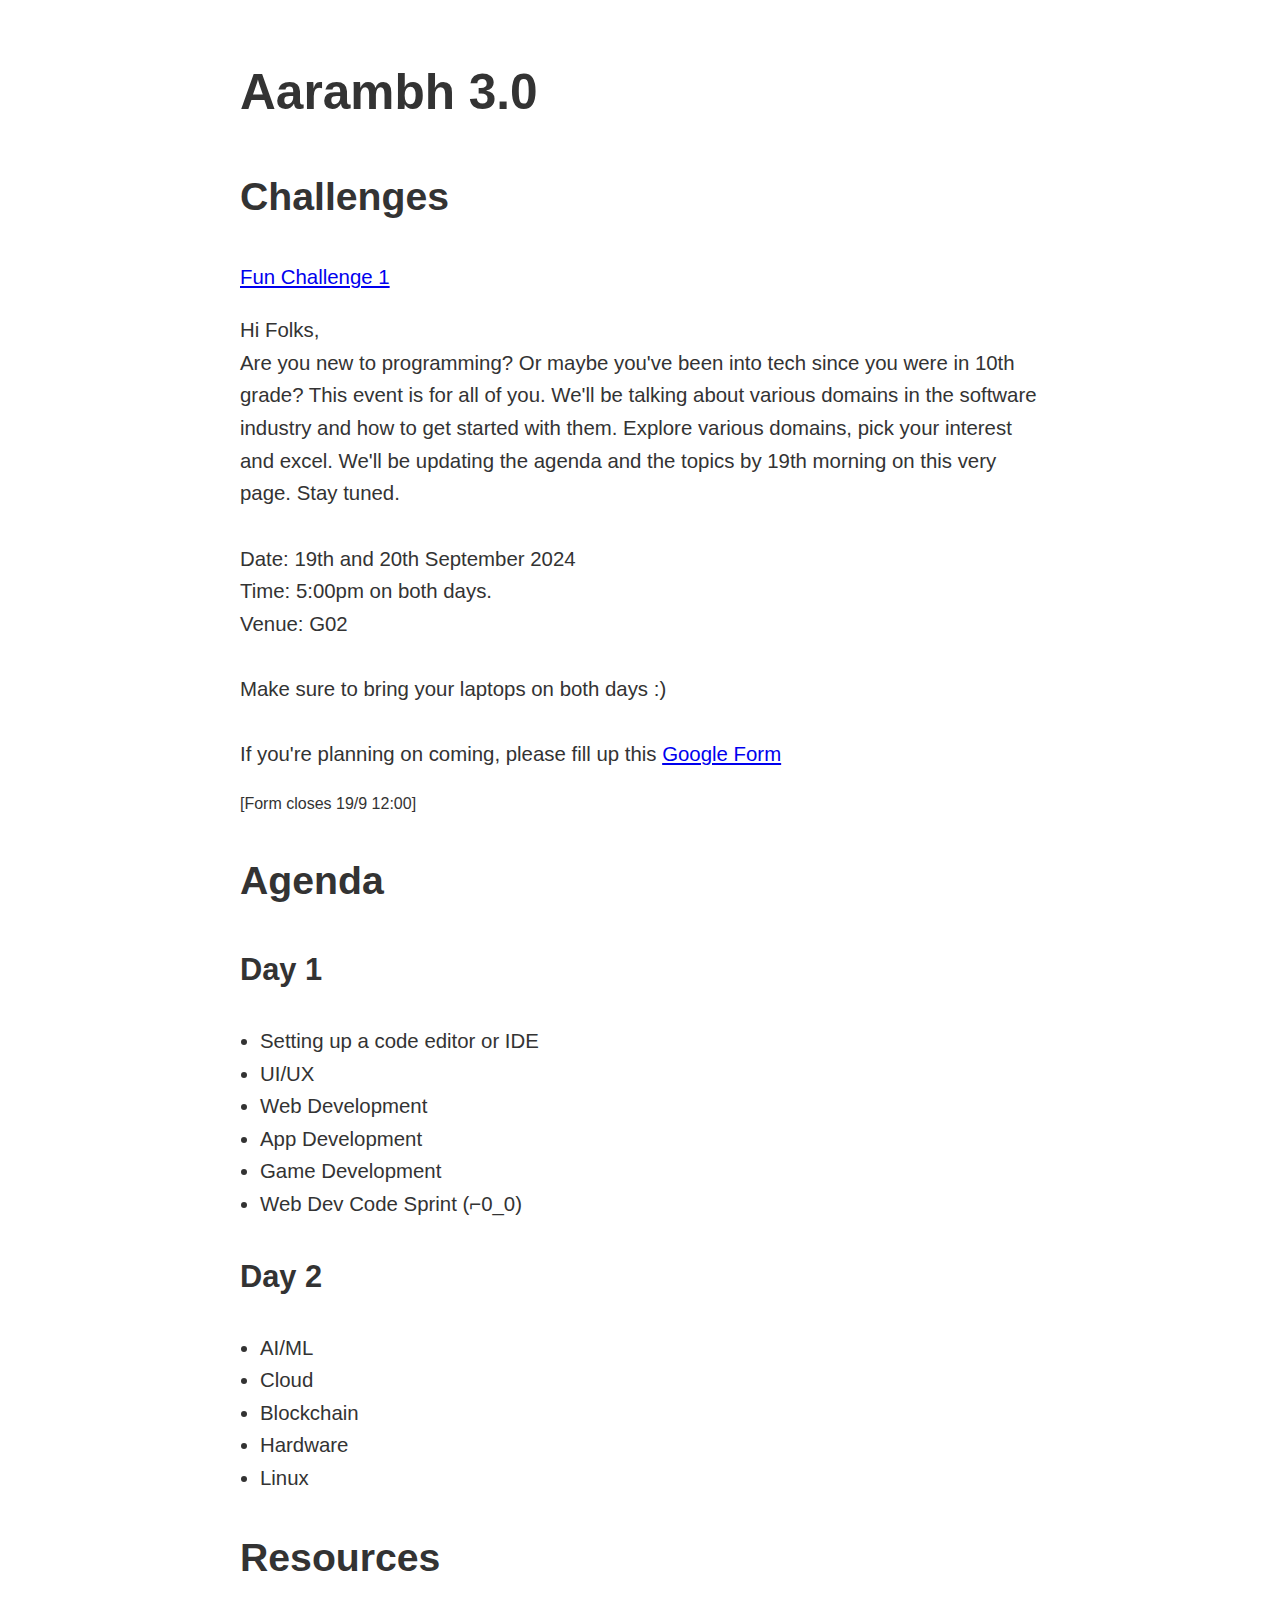
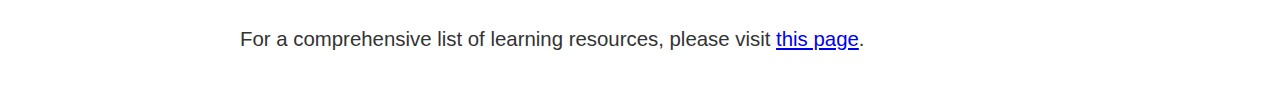
<file: index.html>
<!DOCTYPE html>
<html lang="en">
<head>
    <meta charset="UTF-8">
    <meta name="viewport" content="width=device-width, initial-scale=1.0">
    <title>Freescape IIITK</title>
    <style>
        body {
            font-family: Arial, sans-serif;
            line-height: 1.6;
            color: #333;
            max-width: 800px;
            margin: 0 auto;
            padding: 20px;
        }
        h1 {
            font-size: calc(24px + 2vw);
        }
        p {
            font-size: calc(14px + 0.5vw);
        }
        h2 {
            font-size: calc(20px + 1.5vw);
        }
        h3 {
            font-size: calc(18px + 1vw);
        }
        ul {
            font-size: calc(14px + 0.5vw);
            padding-left: 20px;
        }
    </style>
</head>
<body>
    <h1>Aarambh 3.0</h1>

    <h2>Challenges</h2>
    <p><a href="challenges/index.html">Fun Challenge 1</a></p>

    <p>Hi Folks,<br>
      Are you new to programming? Or maybe you've been into tech since you were in 10th grade? This event is for all of you. We'll be talking about various domains in the software industry and how to get started with them. Explore various domains, pick your interest and excel. We'll be updating the agenda and the topics by 19th morning on this very page. Stay tuned.<br><br>
    Date: 19th and 20th September 2024<br>
    Time: 5:00pm on both days.<br>
      Venue: G02<br><br>
      Make sure to bring your laptops on both days :)<br><br>


      If you're planning on coming, please fill up this <a href="https://forms.gle/DMdP8fCvf85obTF98">Google Form<a/></p> [Form closes 19/9 12:00]

    <h2>Agenda</h2>
    <h3>Day 1</h3>
    <ul>
        <li>Setting up a code editor or IDE</li>
        <li>UI/UX</li>
        <li>Web Development</li>
        <li>App Development</li>
        <li>Game Development</li>
        <li>Web Dev Code Sprint (⌐0_0)</li>
    </ul>
    <h3>Day 2</h3>
    <ul>
        <li>AI/ML</li>
        <li>Cloud</li>
        <li>Blockchain</li>
        <li>Hardware</li>
        <li>Linux</li>
    </ul>

    <h2>Resources</h2>
    <p>For a comprehensive list of learning resources, please visit <a href="resources.html">this page</a>.</p>
</body>
</html>
</file>
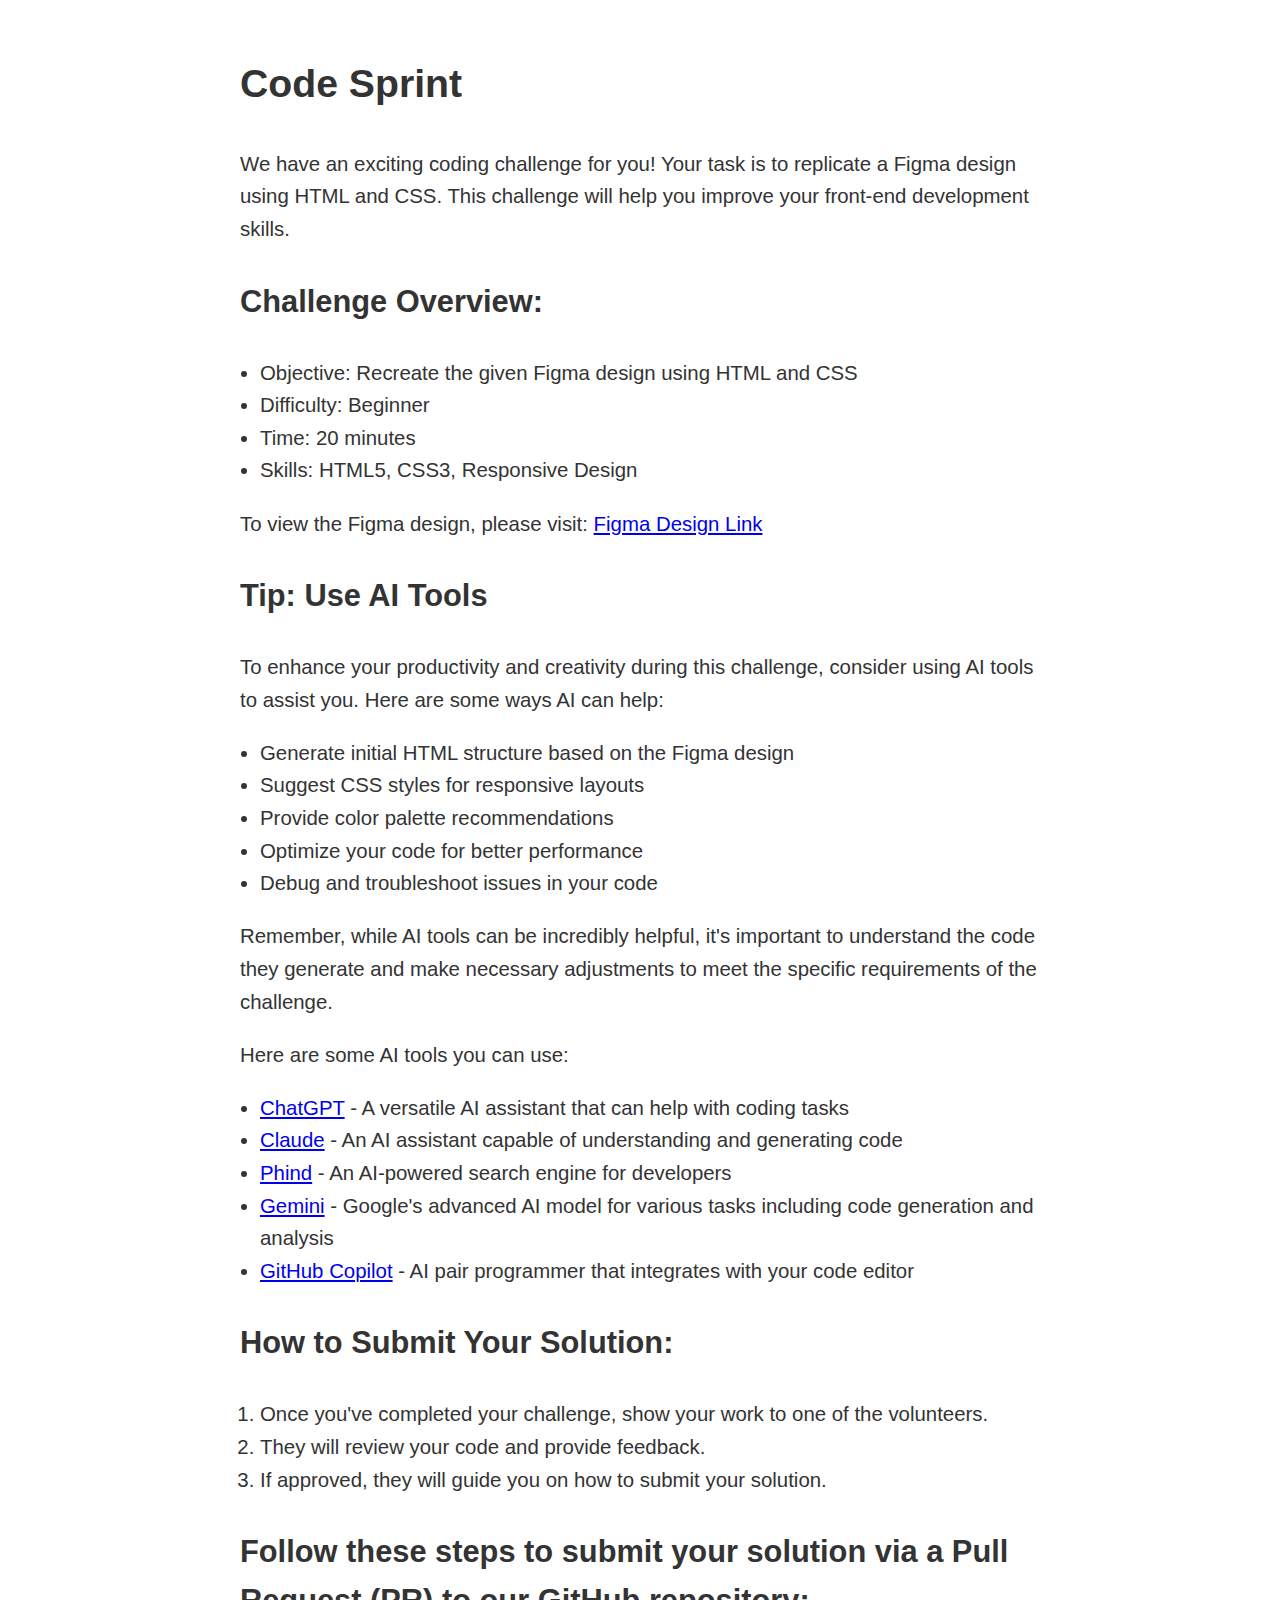
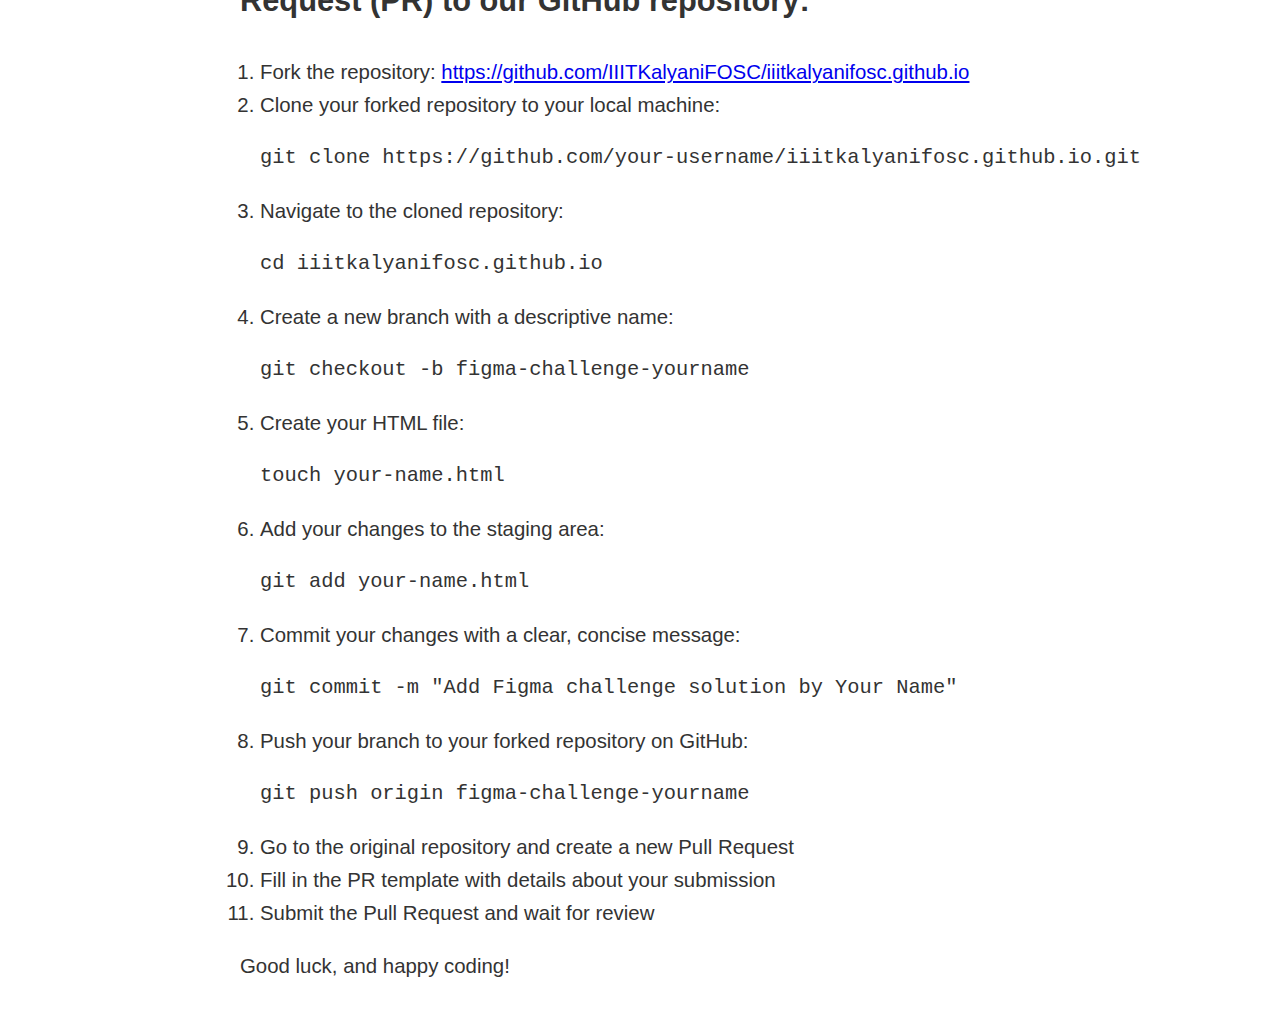
<file: challenges/index.html>
<!DOCTYPE html>
<html lang="en">
<head>
    <meta charset="UTF-8">
    <meta name="viewport" content="width=device-width, initial-scale=1.0">
    <title>Freescape IIITK</title>
    <style>
        body {
            font-family: Arial, sans-serif;
            line-height: 1.6;
            color: #333;
            max-width: 800px;
            margin: 0 auto;
            padding: 20px;
        }
        h1 {
            font-size: calc(24px + 2vw);
        }
        p {
            font-size: calc(14px + 0.5vw);
        }
        h2 {
            font-size: calc(20px + 1.5vw);
        }
        h3 {
            font-size: calc(18px + 1vw);
        }
        ul, ol {
            font-size: calc(14px + 0.5vw);
            padding-left: 20px;
        }
    </style>
</head>
<body>
    <h2>Code Sprint</h2>
    <p>We have an exciting coding challenge for you! Your task is to replicate a Figma design using HTML and CSS. This challenge will help you improve your front-end development skills.</p>

    <h3>Challenge Overview:</h3>
    <ul>
        <li>Objective: Recreate the given Figma design using HTML and CSS</li>
        <li>Difficulty: Beginner</li>
        <li>Time: 20 minutes</li>
        <li>Skills: HTML5, CSS3, Responsive Design</li>
    </ul>

    <p>To view the Figma design, please visit: <a href="https://www.figma.com/design/BiQDG4YismTaz0TkxrsBMI/FreeScape?node-id=0-1&node-type=canvas&t=AwLyVltx1vTQdAIQ-0">Figma Design Link</a></p>

    <h3>Tip: Use AI Tools</h3>
    <p>To enhance your productivity and creativity during this challenge, consider using AI tools to assist you. Here are some ways AI can help:</p>
    <ul>
        <li>Generate initial HTML structure based on the Figma design</li>
        <li>Suggest CSS styles for responsive layouts</li>
        <li>Provide color palette recommendations</li>
        <li>Optimize your code for better performance</li>
        <li>Debug and troubleshoot issues in your code</li>
    </ul>
    <p>Remember, while AI tools can be incredibly helpful, it's important to understand the code they generate and make necessary adjustments to meet the specific requirements of the challenge.</p>
    <p>Here are some AI tools you can use:</p>
    <ul>
        <li><a href="https://chat.openai.com/">ChatGPT</a> - A versatile AI assistant that can help with coding tasks</li>
        <li><a href="https://www.claude.ai/">Claude</a> - An AI assistant capable of understanding and generating code</li>
        <li><a href="https://www.perplexity.ai/">Phind</a> - An AI-powered search engine for developers</li>
        <li><a href="https://gemini.google.com/">Gemini</a> - Google's advanced AI model for various tasks including code generation and analysis</li>
        <li><a href="https://github.com/features/copilot">GitHub Copilot</a> - AI pair programmer that integrates with your code editor</li>
    </ul>

    <h3>How to Submit Your Solution:</h3>

    <ol>
        <li>Once you've completed your challenge, show your work to one of the volunteers.</li>
        <li>They will review your code and provide feedback.</li>
        <li>If approved, they will guide you on how to submit your solution.</li>
    </ol>

    <h3>Follow these steps to submit your solution via a Pull Request (PR) to our GitHub repository:</h3>

    <ol>
        <li>Fork the repository: <a href="https://github.com/IIITKalyaniFOSC/iiitkalyanifosc.github.io">https://github.com/IIITKalyaniFOSC/iiitkalyanifosc.github.io</a></li>
        <li>Clone your forked repository to your local machine:
            <pre><code>git clone https://github.com/your-username/iiitkalyanifosc.github.io.git</code></pre>
        </li>
        <li>Navigate to the cloned repository:
            <pre><code>cd iiitkalyanifosc.github.io</code></pre>
        </li>
        <li>Create a new branch with a descriptive name:
            <pre><code>git checkout -b figma-challenge-yourname</code></pre>
        </li>
        <li>Create your HTML file:
            <pre><code>touch your-name.html</code></pre>
        </li>
        <li>Add your changes to the staging area:
            <pre><code>git add your-name.html</code></pre>
        </li>
        <li>Commit your changes with a clear, concise message:
            <pre><code>git commit -m "Add Figma challenge solution by Your Name"</code></pre>
        </li>
        <li>Push your branch to your forked repository on GitHub:
            <pre><code>git push origin figma-challenge-yourname</code></pre>
        </li>
        <li>Go to the original repository and create a new Pull Request</li>
        <li>Fill in the PR template with details about your submission</li>
        <li>Submit the Pull Request and wait for review</li>
    </ol>

    <p>Good luck, and happy coding!</p>
</body>
</html>
</file>
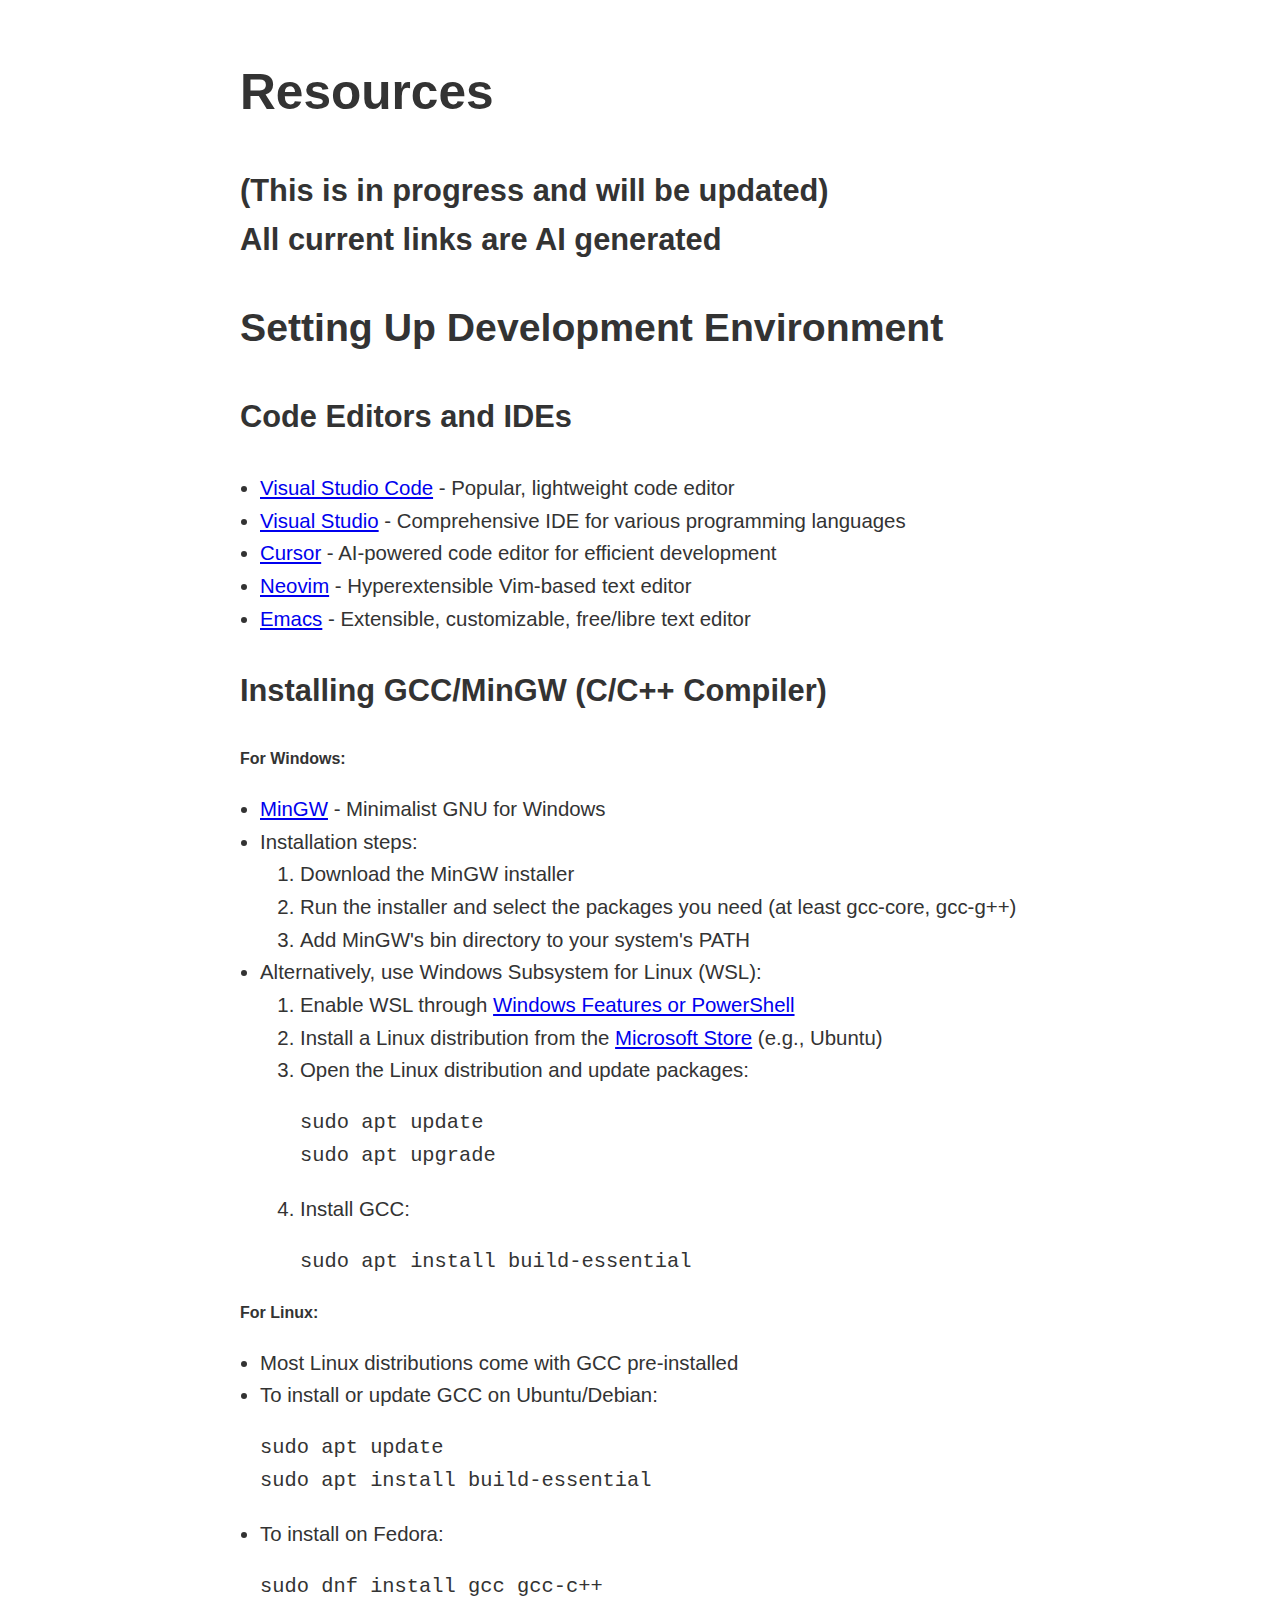
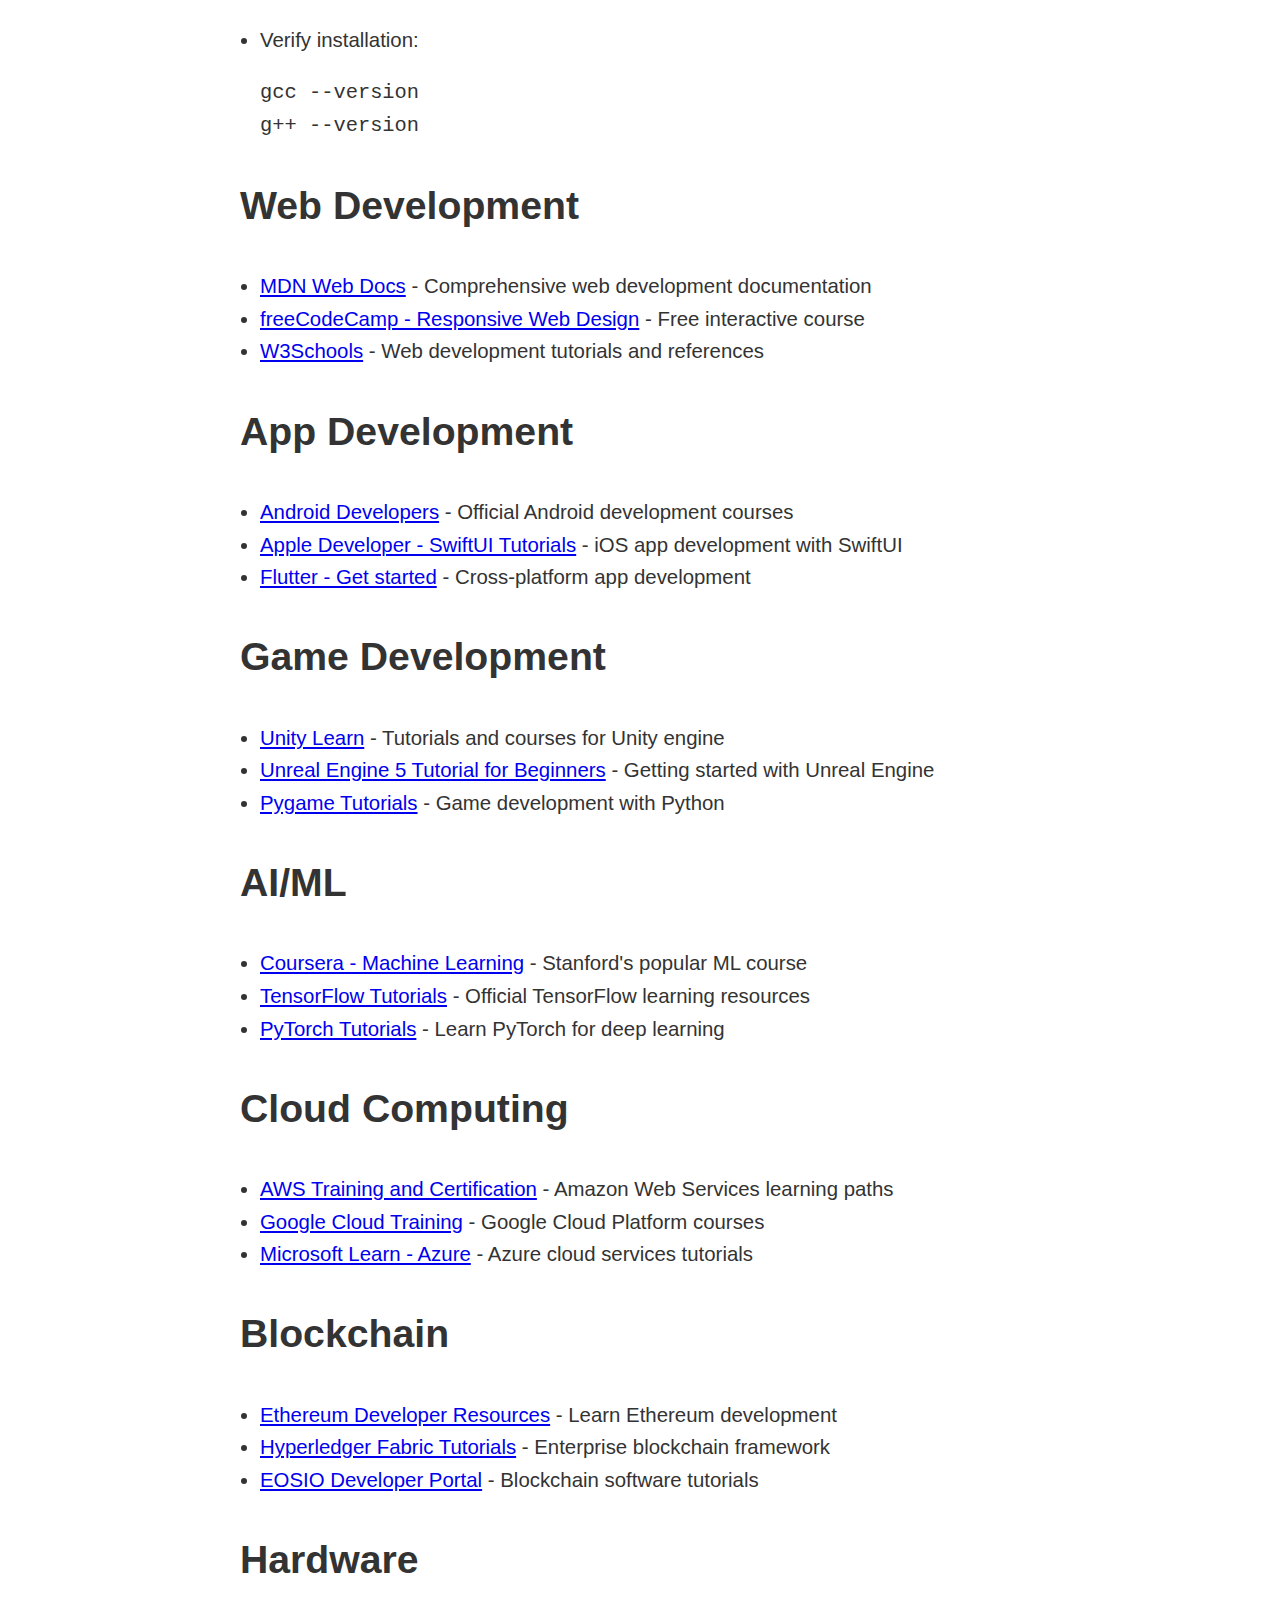
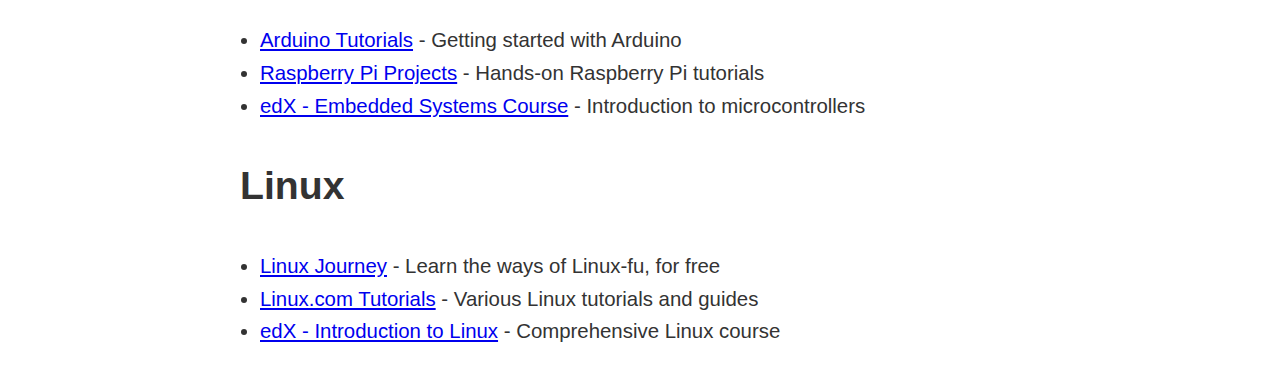
<file: resources.html>
<!DOCTYPE html>
<html lang="en">
<head>
    <meta charset="UTF-8">
    <meta name="viewport" content="width=device-width, initial-scale=1.0">
    <title>Freescape IIITK</title>
    <style>
        body {
            font-family: Arial, sans-serif;
            line-height: 1.6;
            color: #333;
            max-width: 800px;
            margin: 0 auto;
            padding: 20px;
        }
        h1 {
            font-size: calc(24px + 2vw);
        }
        p {
            font-size: calc(14px + 0.5vw);
        }
        h2 {
            font-size: calc(20px + 1.5vw);
        }
        h3 {
            font-size: calc(18px + 1vw);
        }
        ul {
            font-size: calc(14px + 0.5vw);
            padding-left: 20px;
        }
    </style>
</head>
<body>
    <h1>Resources</h1>
    <h3>(This is in progress and will be updated)<br>All current links are AI generated</h3>

    <h2>Setting Up Development Environment</h2>
    <h3>Code Editors and IDEs</h3>
    <ul>
        <li><a href="https://code.visualstudio.com/docs/setup/setup-overview">Visual Studio Code</a> - Popular, lightweight code editor</li>
        <li><a href="https://visualstudio.microsoft.com/downloads/">Visual Studio</a> - Comprehensive IDE for various programming languages</li>
        <li><a href="https://cursor.sh/">Cursor</a> - AI-powered code editor for efficient development</li>
        <li><a href="https://neovim.io/doc/user/">Neovim</a> - Hyperextensible Vim-based text editor</li>
        <li><a href="https://www.gnu.org/software/emacs/manual/html_node/emacs/index.html">Emacs</a> - Extensible, customizable, free/libre text editor</li>
    </ul>

    <h3>Installing GCC/MinGW (C/C++ Compiler)</h3>
    <h4>For Windows:</h4>
    <ul>
        <li><a href="https://sourceforge.net/projects/mingw/">MinGW</a> - Minimalist GNU for Windows</li>
        <li>Installation steps:
            <ol>
                <li>Download the MinGW installer</li>
                <li>Run the installer and select the packages you need (at least gcc-core, gcc-g++)</li>
                <li>Add MinGW's bin directory to your system's PATH</li>
            </ol>
        </li>
        <li>Alternatively, use Windows Subsystem for Linux (WSL):
            <ol>
                <li>Enable WSL through <a href="https://docs.microsoft.com/en-us/windows/wsl/install">Windows Features or PowerShell</a></li>
                <li>Install a Linux distribution from the <a href="https://apps.microsoft.com/detail/9pdxgncfsczv?ocid=webpdpshare">Microsoft Store</a> (e.g., Ubuntu)</li>
                <li>Open the Linux distribution and update packages:
                    <pre><code>sudo apt update
sudo apt upgrade</code></pre>
                </li>
                <li>Install GCC:
                    <pre><code>sudo apt install build-essential</code></pre>
                </li>
            </ol>
        </li>
    </ul>

    <h4>For Linux:</h4>
    <ul>
        <li>Most Linux distributions come with GCC pre-installed</li>
        <li>To install or update GCC on Ubuntu/Debian:
            <pre><code>sudo apt update
sudo apt install build-essential</code></pre>
        </li>
        <li>To install on Fedora:
            <pre><code>sudo dnf install gcc gcc-c++</code></pre>
        </li>
        <li>Verify installation:
            <pre><code>gcc --version
g++ --version</code></pre>
        </li>
    </ul>

    <h2>Web Development</h2>
    <ul>
        <li><a href="https://developer.mozilla.org/en-US/docs/Learn">MDN Web Docs</a> - Comprehensive web development documentation</li>
        <li><a href="https://www.freecodecamp.org/learn/responsive-web-design/">freeCodeCamp - Responsive Web Design</a> - Free interactive course</li>
        <li><a href="https://www.w3schools.com/">W3Schools</a> - Web development tutorials and references</li>
    </ul>

    <h2>App Development</h2>
    <ul>
        <li><a href="https://developer.android.com/courses">Android Developers</a> - Official Android development courses</li>
        <li><a href="https://developer.apple.com/tutorials/swiftui">Apple Developer - SwiftUI Tutorials</a> - iOS app development with SwiftUI</li>
        <li><a href="https://flutter.dev/docs/get-started/codelab">Flutter - Get started</a> - Cross-platform app development</li>
    </ul>

    <h2>Game Development</h2>
    <ul>
        <li><a href="https://unity.com/learn">Unity Learn</a> - Tutorials and courses for Unity engine</li>
        <li><a href="https://docs.unrealengine.com/5.0/en-US/unreal-engine-5-tutorial-for-beginners/">Unreal Engine 5 Tutorial for Beginners</a> - Getting started with Unreal Engine</li>
        <li><a href="https://www.pygame.org/wiki/tutorials">Pygame Tutorials</a> - Game development with Python</li>
    </ul>

    <h2>AI/ML</h2>
    <ul>
        <li><a href="https://www.coursera.org/learn/machine-learning">Coursera - Machine Learning</a> - Stanford's popular ML course</li>
        <li><a href="https://www.tensorflow.org/learn">TensorFlow Tutorials</a> - Official TensorFlow learning resources</li>
        <li><a href="https://pytorch.org/tutorials/">PyTorch Tutorials</a> - Learn PyTorch for deep learning</li>
    </ul>

    <h2>Cloud Computing</h2>
    <ul>
        <li><a href="https://aws.amazon.com/training/">AWS Training and Certification</a> - Amazon Web Services learning paths</li>
        <li><a href="https://cloud.google.com/training">Google Cloud Training</a> - Google Cloud Platform courses</li>
        <li><a href="https://docs.microsoft.com/en-us/learn/azure/">Microsoft Learn - Azure</a> - Azure cloud services tutorials</li>
    </ul>

    <h2>Blockchain</h2>
    <ul>
        <li><a href="https://ethereum.org/en/developers/learning-tools/">Ethereum Developer Resources</a> - Learn Ethereum development</li>
        <li><a href="https://hyperledger-fabric.readthedocs.io/en/release-2.2/tutorials.html">Hyperledger Fabric Tutorials</a> - Enterprise blockchain framework</li>
        <li><a href="https://developers.eos.io/welcome/latest/tutorials">EOSIO Developer Portal</a> - Blockchain software tutorials</li>
    </ul>

    <h2>Hardware</h2>
    <ul>
        <li><a href="https://www.arduino.cc/en/Tutorial/HomePage">Arduino Tutorials</a> - Getting started with Arduino</li>
        <li><a href="https://projects.raspberrypi.org/en/projects">Raspberry Pi Projects</a> - Hands-on Raspberry Pi tutorials</li>
        <li><a href="https://www.edx.org/course/embedded-systems-shape-the-world-microcontroller-i">edX - Embedded Systems Course</a> - Introduction to microcontrollers</li>
    </ul>

    <h2>Linux</h2>
    <ul>
        <li><a href="https://linuxjourney.com/">Linux Journey</a> - Learn the ways of Linux-fu, for free</li>
        <li><a href="https://www.linux.com/training-tutorials/">Linux.com Tutorials</a> - Various Linux tutorials and guides</li>
        <li><a href="https://www.edx.org/course/introduction-to-linux">edX - Introduction to Linux</a> - Comprehensive Linux course</li>
    </ul>
</body>
</html>
</file>
